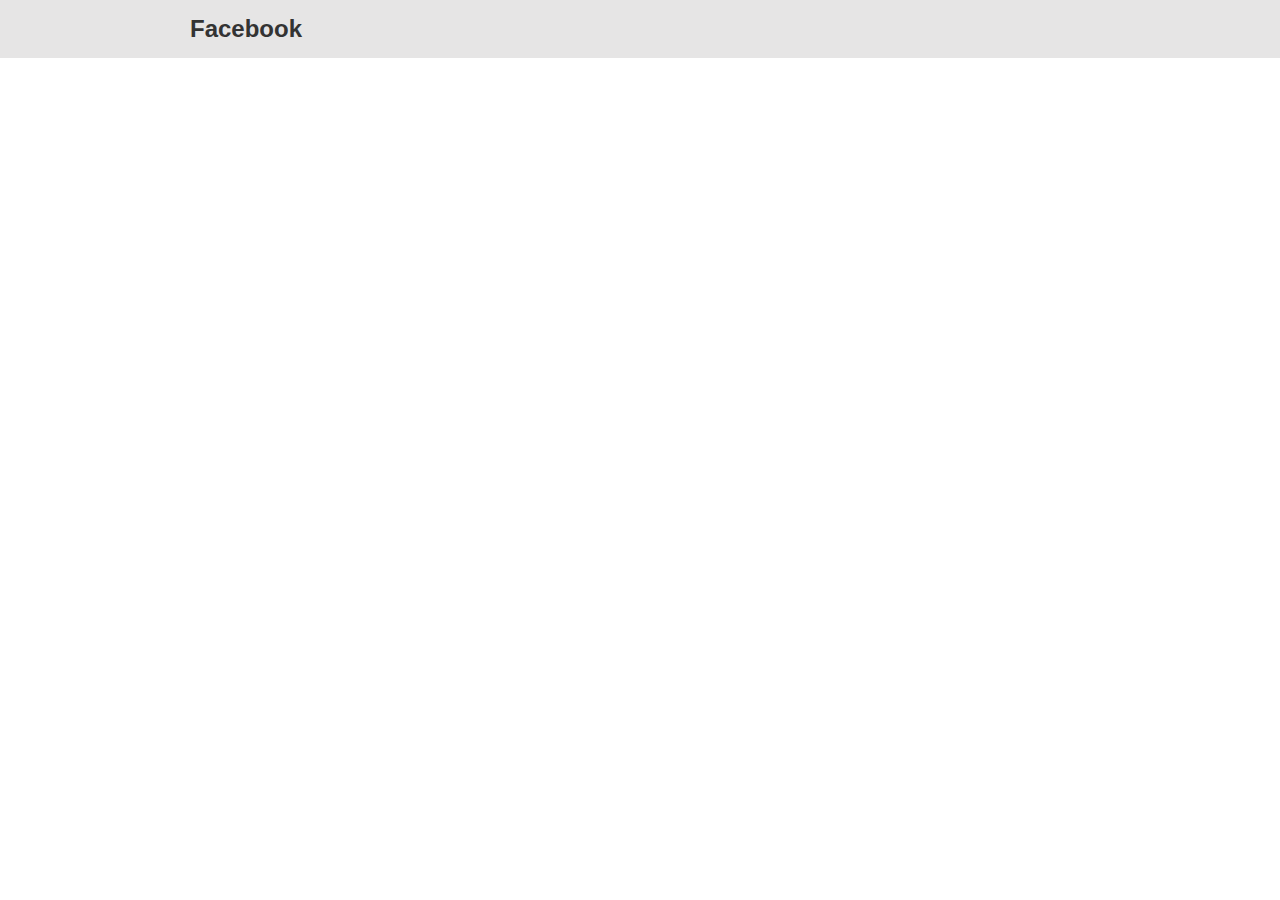
<file: b1_/index.html>
<!DOCTYPE html>
<html lang="en">
<head>
    <meta charset="UTF-8">
    <meta name="viewport" content="width=, initial-scale=1.0">
    <link rel="stylesheet" href="style.css">
    <link rel="stylesheet" href="https://cdnjs.cloudflare.com/ajax/libs/font-awesome/6.4.2/css/all.min.css" integrity="sha512-z3gLpd7yknf1YoNbCzqRKc4qyor8gaKU1qmn+CShxbuBusANI9QpRohGBreCFkKxLhei6S9CQXFEbbKuqLg0DA==" crossorigin="anonymous" referrerpolicy="no-referrer" />
    <title>Document</title>
</head>
<body class="">
    <header class="header">
        <div class="container">
            <a href="#" class="logo">Facebook</a>
            <button class="btn">
                <!-- <i class="fa-solid fa-sun"></i> -->
                <i class="fa-solid fa-moon"></i>
            </button>
        </div>
    </header>
    <script src="main.js"></script>
</body>
</html>
</file>
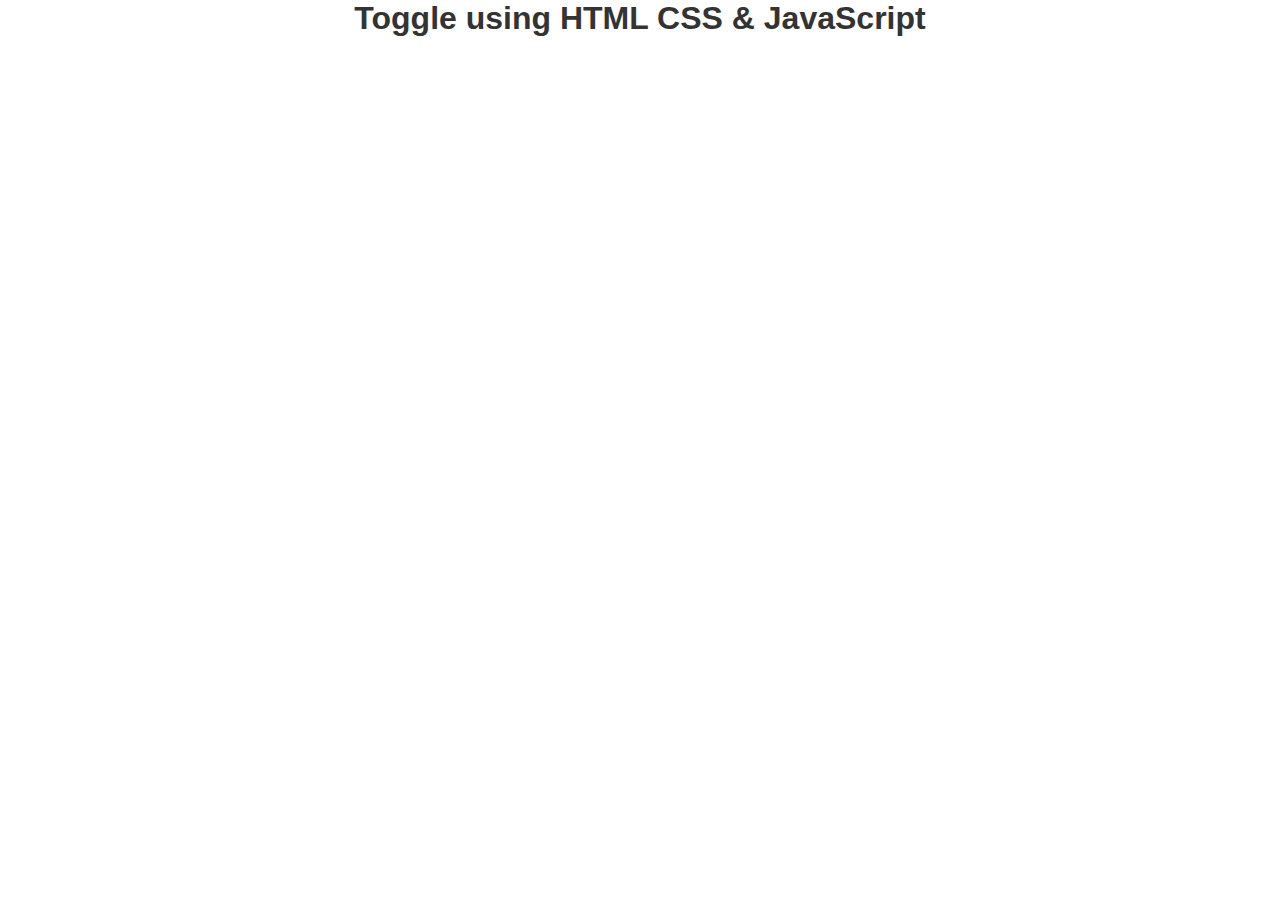
<file: b1__/index.html>
<!DOCTYPE html>
<html lang="en">
<head>
    <meta charset="UTF-8">
    <meta name="viewport" content="width=device-width, initial-scale=1.0">
    <link rel="stylesheet" href="style.css">
    <link rel="stylesheet" href="https://cdnjs.cloudflare.com/ajax/libs/font-awesome/6.4.2/css/all.min.css" integrity="sha512-z3gLpd7yknf1YoNbCzqRKc4qyor8gaKU1qmn+CShxbuBusANI9QpRohGBreCFkKxLhei6S9CQXFEbbKuqLg0DA==" crossorigin="anonymous" referrerpolicy="no-referrer" />
    <title>Document</title>
</head>
<body>
    <h1>Toggle using HTML CSS & JavaScript</h1>
    <!-- <i class="fa-solid fa-sun"></i> -->
    <i class="fa-solid fa-moon" id="toggleDark"></i>


    <script src="main.js" defer></script>
</body>
</html>
</file>
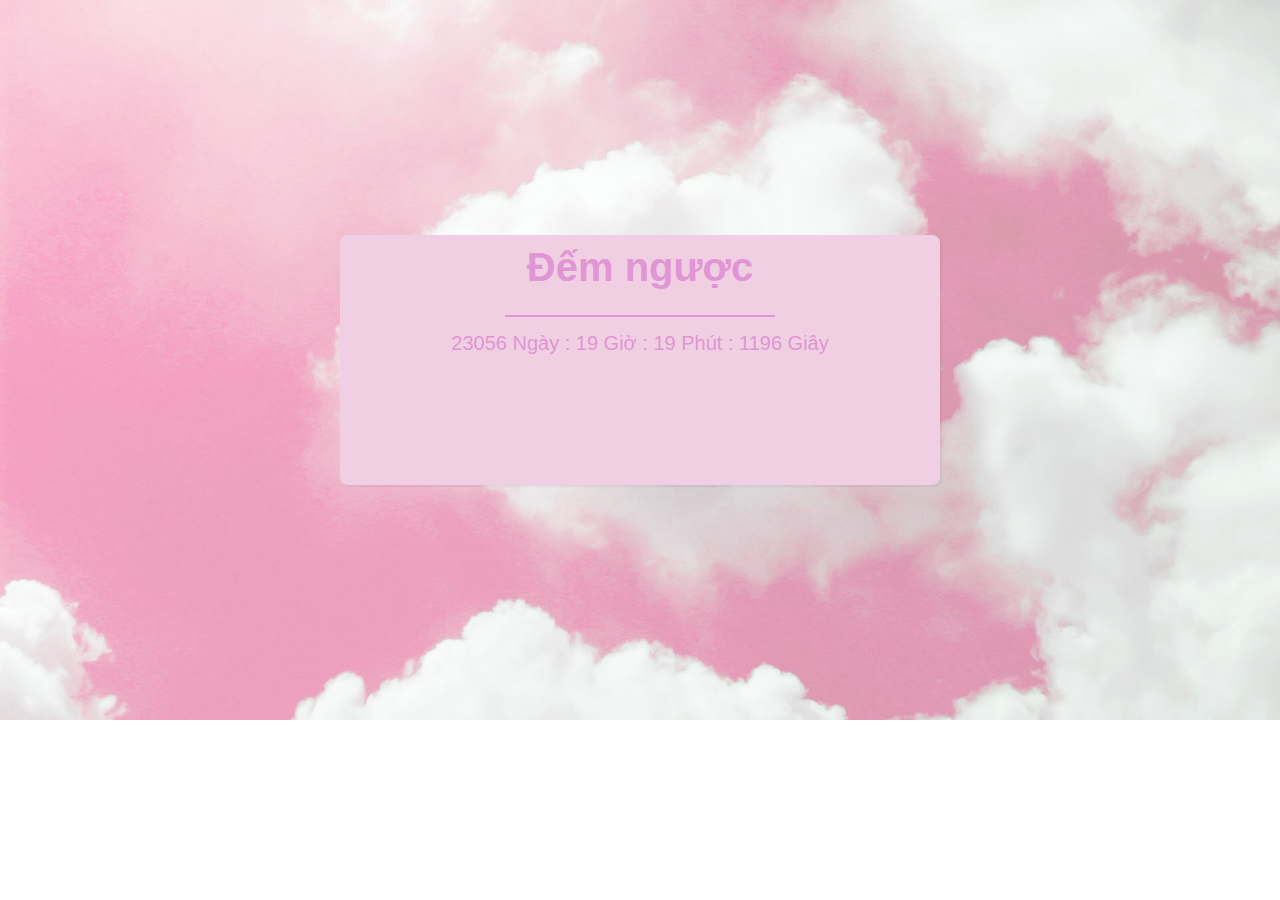
<file: Dem_nguoc/index.html>
<!DOCTYPE html>
<html lang="en">
<head>
    <meta charset="UTF-8">
    <meta name="viewport" content="width=device-width, initial-scale=1.0">
    <link rel="stylesheet" href="style.css">
    <title>Document</title>
</head>
<body>
    <div class="container">
        <h1>Đếm ngược</h1>
        <div id="line"></div>
        <p id="times">
        </p>
    </div>
    <script src="main.js"></script>
</body>
</html>
</file>
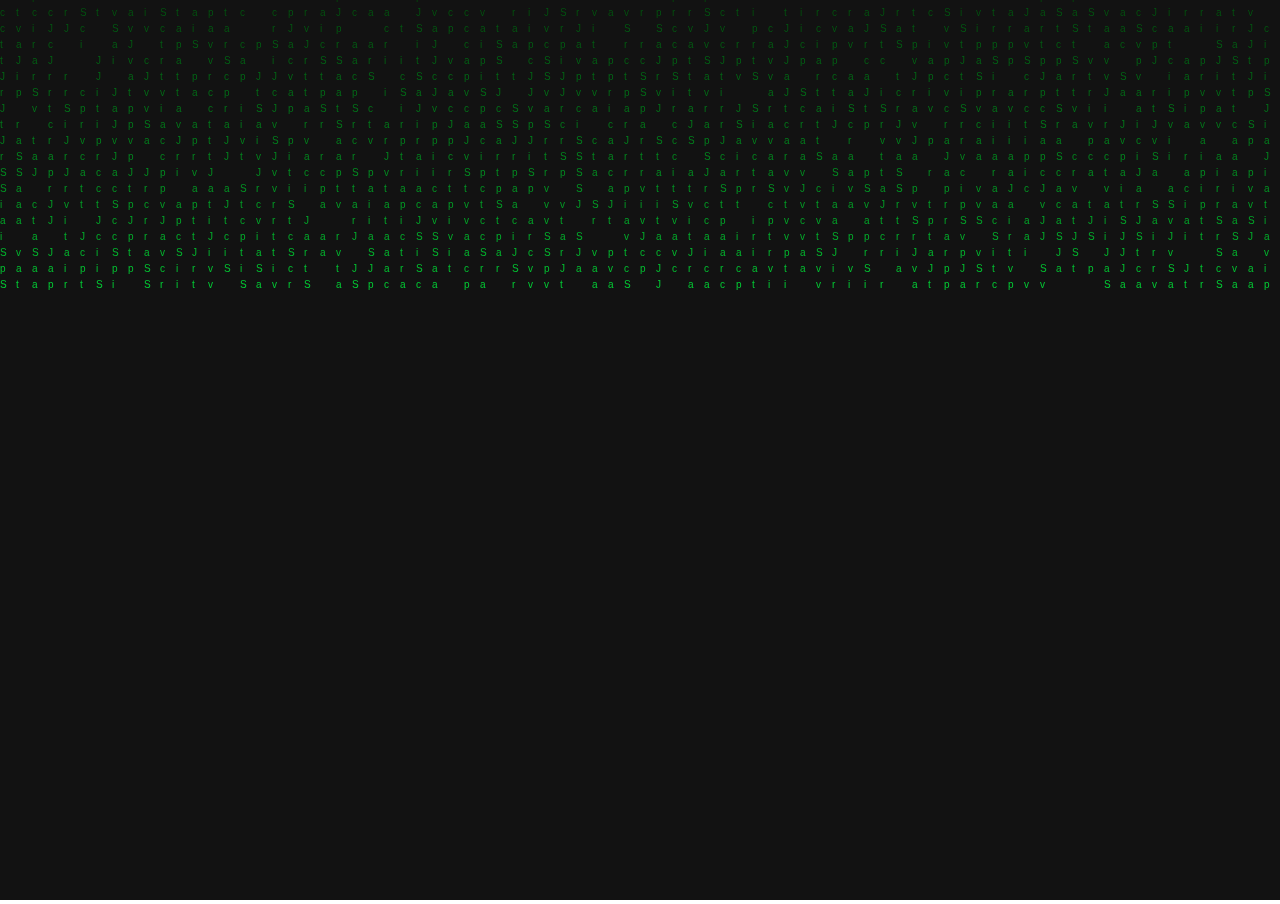
<file: dep/index.html>
<!DOCTYPE html>
<html lang="en">
<head>
    <meta charset="UTF-8">
    <meta name="viewport" content="width=device-width, initial-scale=1.0">
    <link rel="stylesheet" href="style.css">
    <title>Document</title>
</head>
<body>
    <canvas id="canvas" style="background: #2e2d2d;"></canvas>
    <script src="script.js"></script>
</body>
</html>
</file>
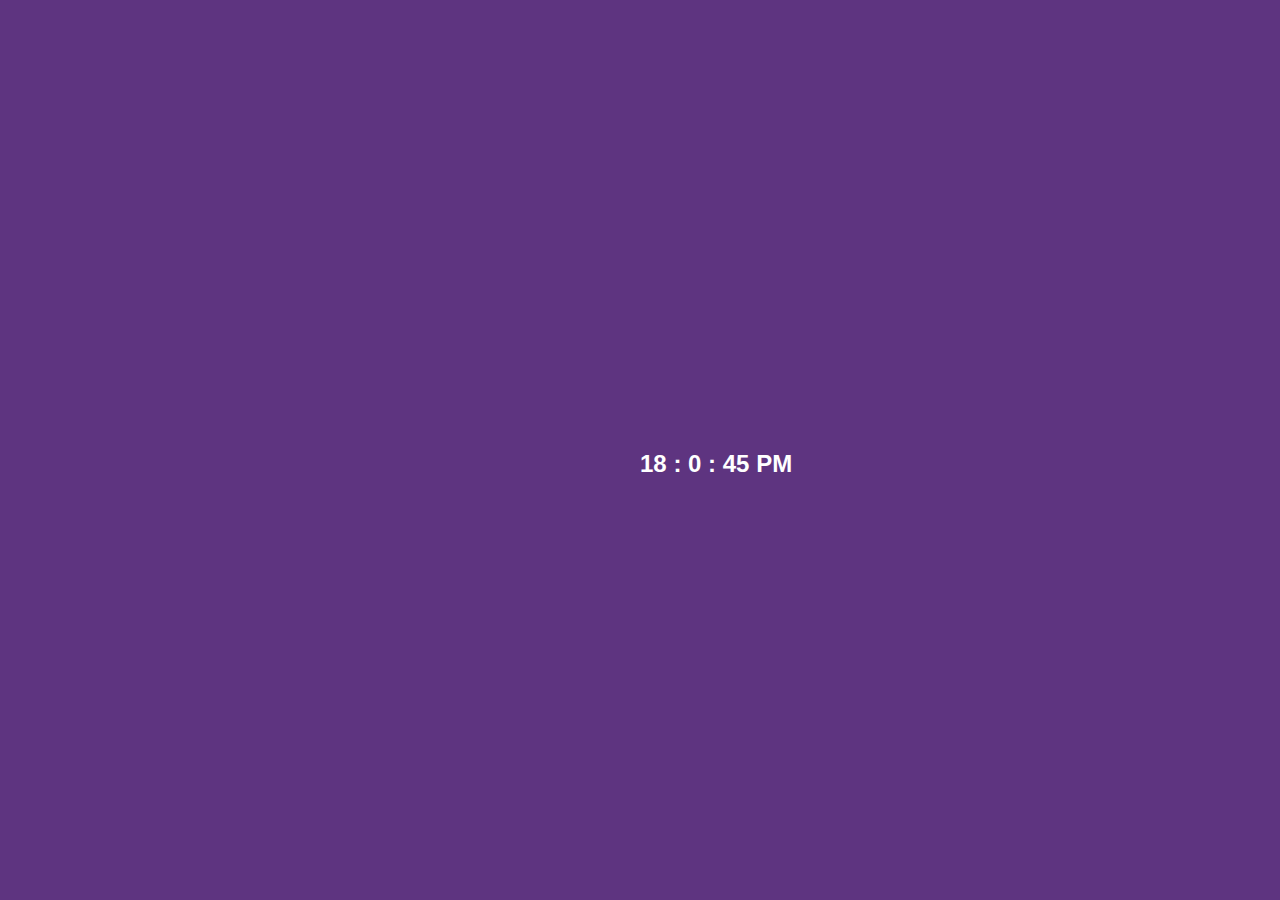
<file: Dong_ho/index.html>
<!DOCTYPE html>
<html lang="en">
<head>
    <meta charset="UTF-8">
    <meta name="viewport" content="width=device-width, initial-scale=1.0">
    <link rel="stylesheet" href="style.css">
    <title>Document</title>
</head>
<body>
    <div class="container">
        <span id="hour">00</span>
        <span>:</span>
        <span id="mintunes">00</span>
        <span>:</span>
        <span id="seconds">00</span>
        <span id="session">AM</span>
    </div>
    <script src="main.js"></script>
</body>
</html>
</file>
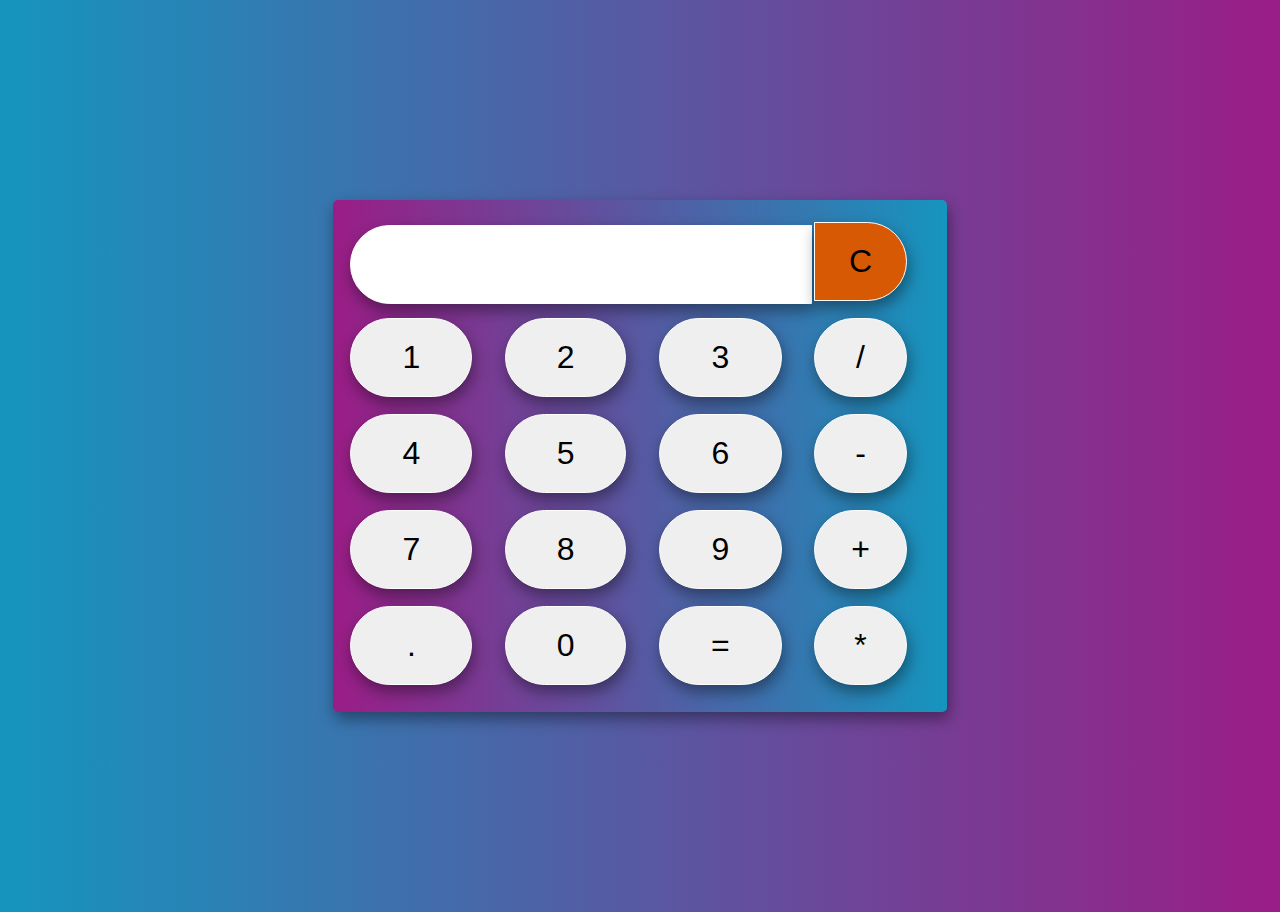
<file: May_tinh/index.html>
<!DOCTYPE html>
<html lang="en">
<head>
    <meta charset="UTF-8">
    <meta name="viewport" content="width=device-width, initial-scale=1.0">
    <link rel="stylesheet" href="style.css">
    <title>Document</title>
</head>
<body>
    <table class="tbl">
        <tr id="flex">
            <td colspan="3"><input type="text" id="result" ></td>
            <td ><input type="button" value="C" id="clear" onclick="crl()"></td>
        </tr>
        <tr>
            <td><input type="button" value="1" id="btn" onclick="Num('1')"></td>
            <td><input type="button" value="2" id="btn" onclick="Num('2')"></td>
            <td><input type="button" value="3" id="btn" onclick="Num('3')"></td>
            <td><input type="button" value="/" id="btn" onclick="Num('/')"></td>
        </tr>
        <tr>
            <td><input type="button" value="4" id="btn" onclick="Num('4')"></td>
            <td><input type="button" value="5" id="btn" onclick="Num('5')"></td>
            <td><input type="button" value="6" id="btn" onclick="Num('6')"></td>
            <td><input type="button" value="-" id="btn" onclick="Num('-')"></td>
        </tr>
        <tr>
            <td><input type="button" value="7" id="btn" onclick="Num('7')"></td>
            <td><input type="button" value="8" id="btn" onclick="Num('8')"></td>
            <td><input type="button" value="9" id="btn" onclick="Num('9')"></td>
            <td><input type="button" value="+" id="btn" onclick="Num('+')"></td>
        </tr>
        <tr>
            <td><input type="button" value="." id="btn" onclick="Num('.')"></td>
            <td><input type="button" value="0" id="btn" onclick="Num('0')"></td>
            <td><input type="button" value="=" id="btn" onclick="Equal()"></td>
            <td><input type="button" value="*" id="btn" onclick="Num('*')"></td>
        </tr>
    </table>

    <script src="main.js"></script>
</body>
</html>
</file>
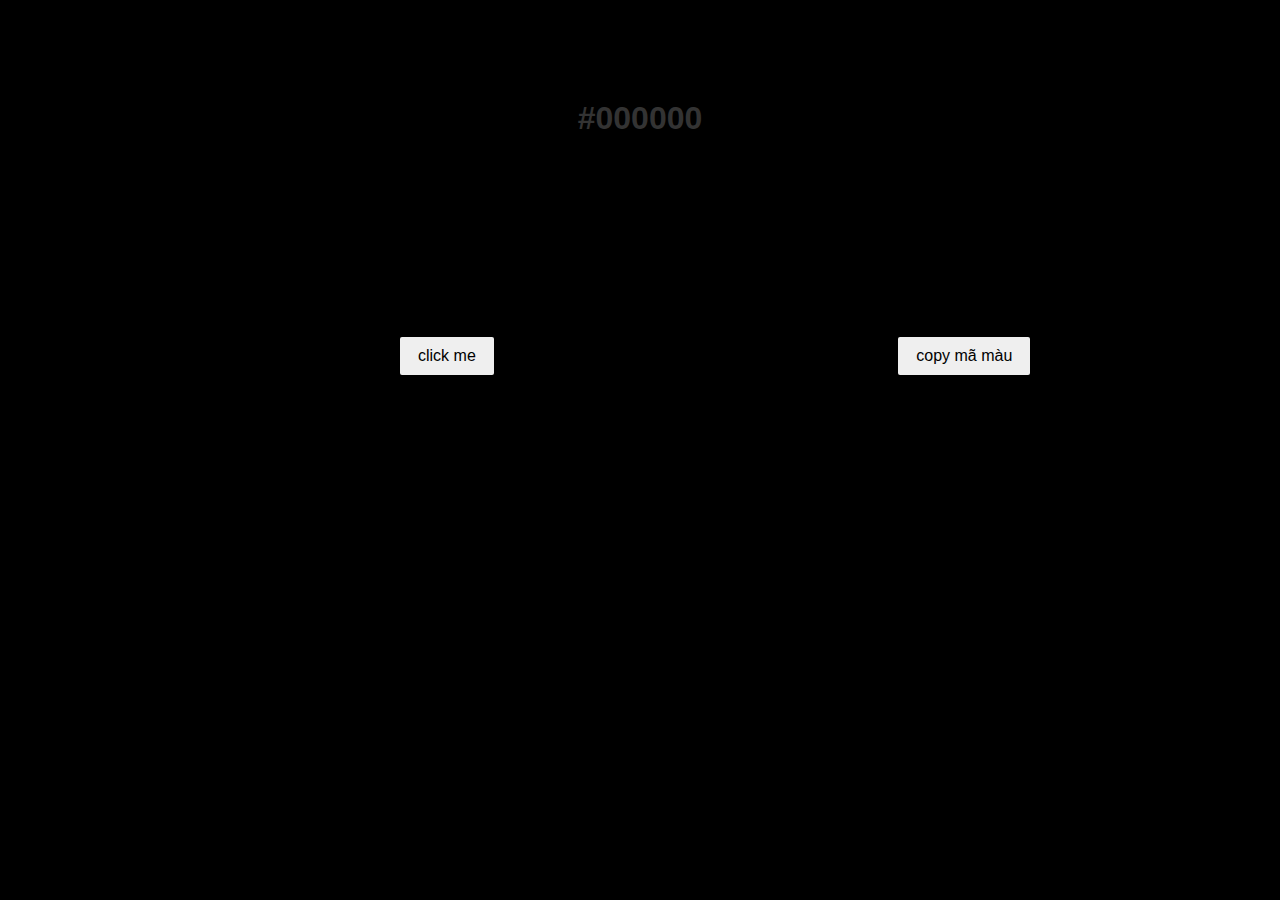
<file: ran_dom_hex/index.html>
<!DOCTYPE html>
<html lang="en">
<head>
    <meta charset="UTF-8">
    <meta name="viewport" content="width=device-width, initial-scale=1.0">
    <link rel="stylesheet" href="style.css">
    <title>Document</title>
</head>
<body>
    <h1 id="text">#000000</h1>
    <button id="ahi">click me</button>
    <button id="copy">copy mã màu</button>




    <script src="script.js"></script>
</body>
</html>
</file>
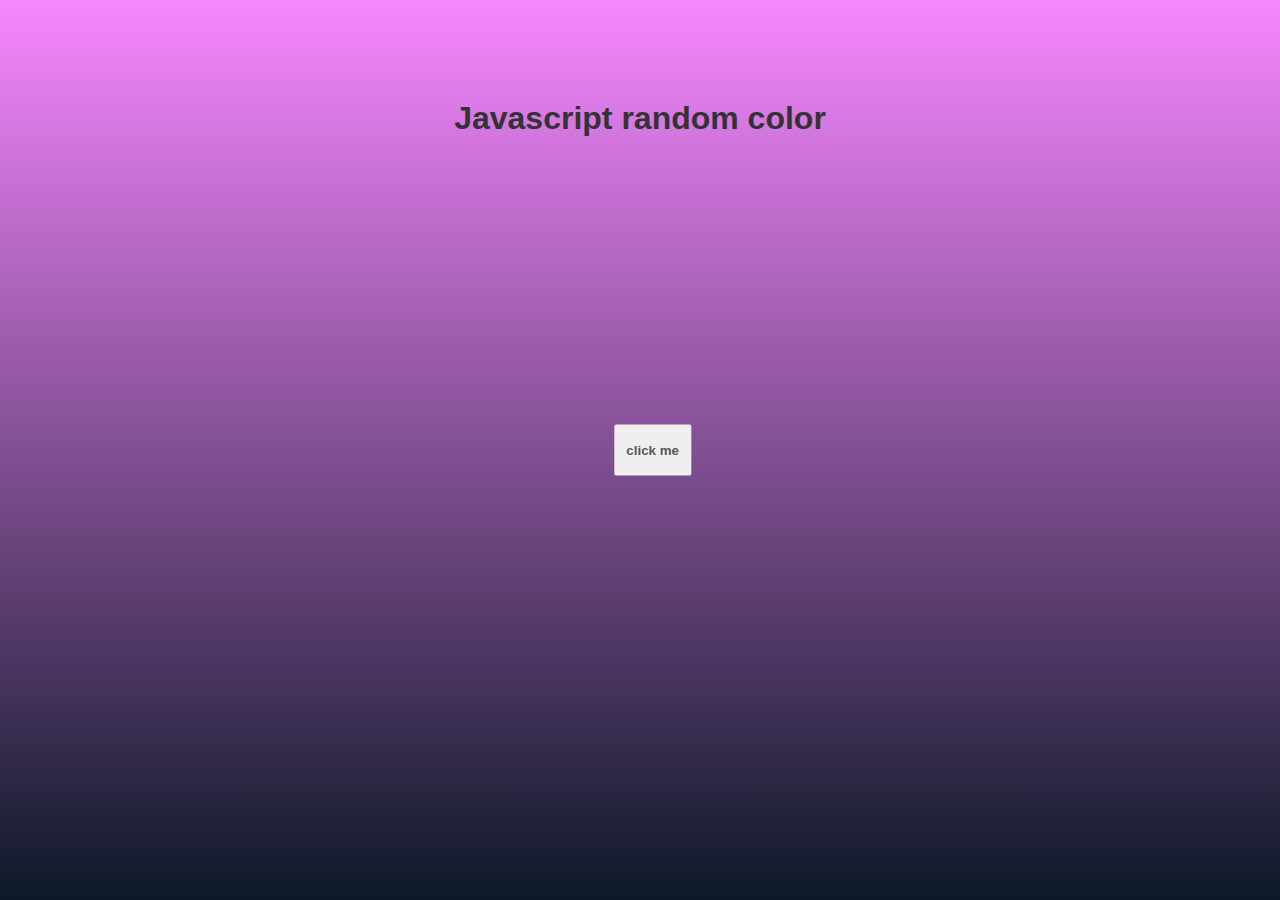
<file: random_color/index.html>
<!DOCTYPE html>
<html lang="en">
<head>
    <meta charset="UTF-8">
    <meta name="viewport" content="width=device-width, initial-scale=1.0">
    <link rel="stylesheet" href="style.css">
    <title>Document</title>
</head>
<body>
    <h1>Javascript random color</h1>
    <button id="result">click me</button>
    <script src="script.js"></script>
</body>
</html>
</file>
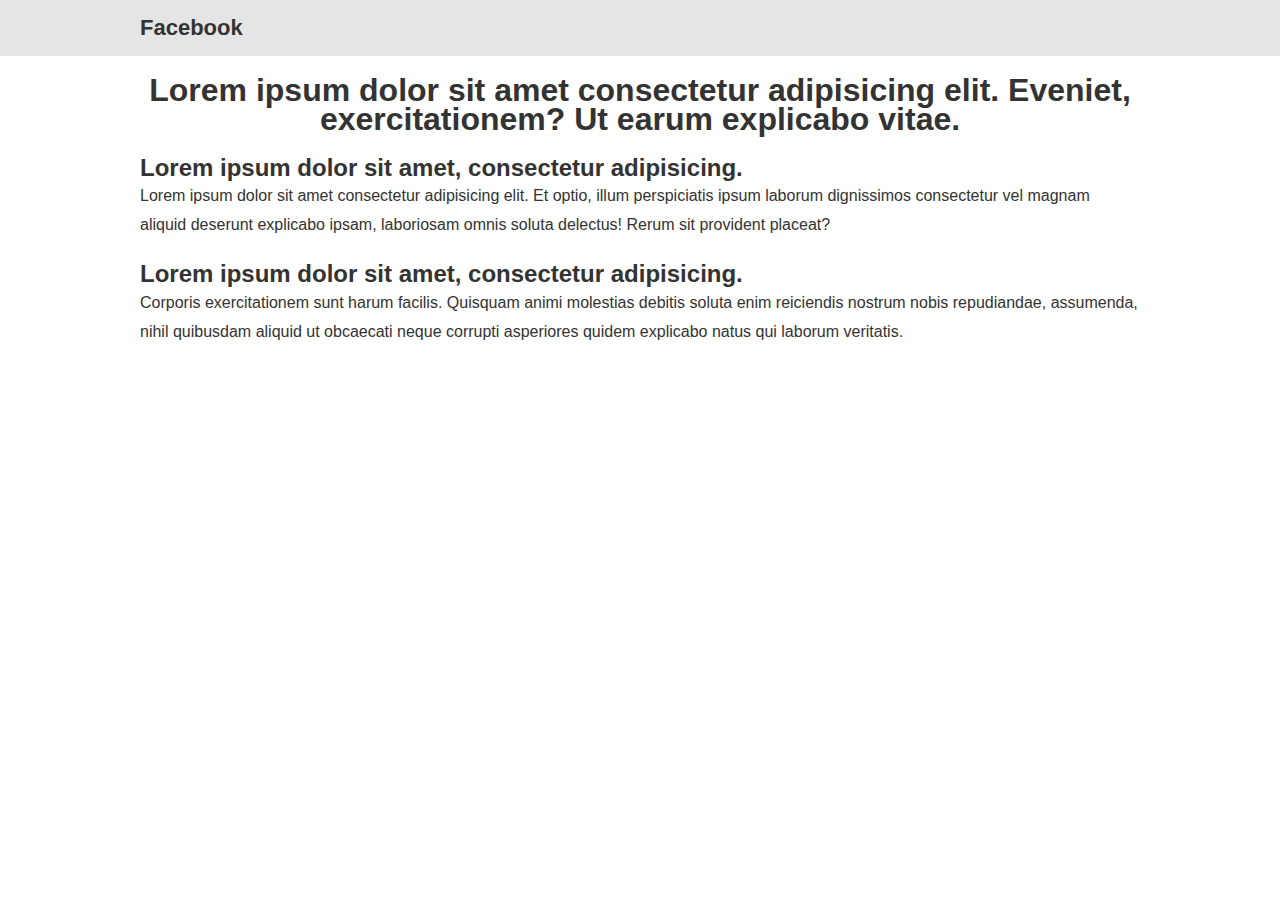
<file: Sang_toi/index.html>
<!DOCTYPE html>
<html lang="en">
<head>
    <meta charset="UTF-8">
    <meta name="viewport" content="width=device-width, initial-scale=1.0">
    <link rel="stylesheet" href="style.css">
    <link rel="stylesheet" href="https://cdnjs.cloudflare.com/ajax/libs/font-awesome/6.4.2/css/all.min.css" integrity="sha512-z3gLpd7yknf1YoNbCzqRKc4qyor8gaKU1qmn+CShxbuBusANI9QpRohGBreCFkKxLhei6S9CQXFEbbKuqLg0DA==" crossorigin="anonymous" referrerpolicy="no-referrer" />
    <title>Dard mode</title>
</head>
<body class="">
    <div id="wrapper">
        <div id="header">
            <div class="container">
                <a href=" " id="logo">Facebook</a>
                <button id="switch-mode">
                    <!-- <i class="fa-solid fa-sun"></i> -->
                    <i class="fa-solid fa-moon"></i>
                </button>
            </div>
        </div>
        <div id="content" class="container_1">
            <h1>Lorem ipsum dolor sit amet consectetur adipisicing elit. Eveniet, exercitationem? Ut earum explicabo vitae.</h1>
            <h2>Lorem ipsum dolor sit amet, consectetur adipisicing.</h2>
            <p>Lorem ipsum dolor sit amet consectetur adipisicing elit. Et optio, illum perspiciatis ipsum laborum dignissimos consectetur vel magnam aliquid deserunt explicabo ipsam, laboriosam omnis soluta delectus! Rerum sit provident placeat?</p>
            <h2>Lorem ipsum dolor sit amet, consectetur adipisicing.</h2>
            <p>Corporis exercitationem sunt harum facilis. Quisquam animi molestias debitis soluta enim reiciendis nostrum nobis repudiandae, assumenda, nihil quibusdam aliquid ut obcaecati neque corrupti asperiores quidem explicabo natus qui laborum veritatis.</p>

        </div>
    </div>




    <script src="main.js"></script>
</body>
</html>
</file>
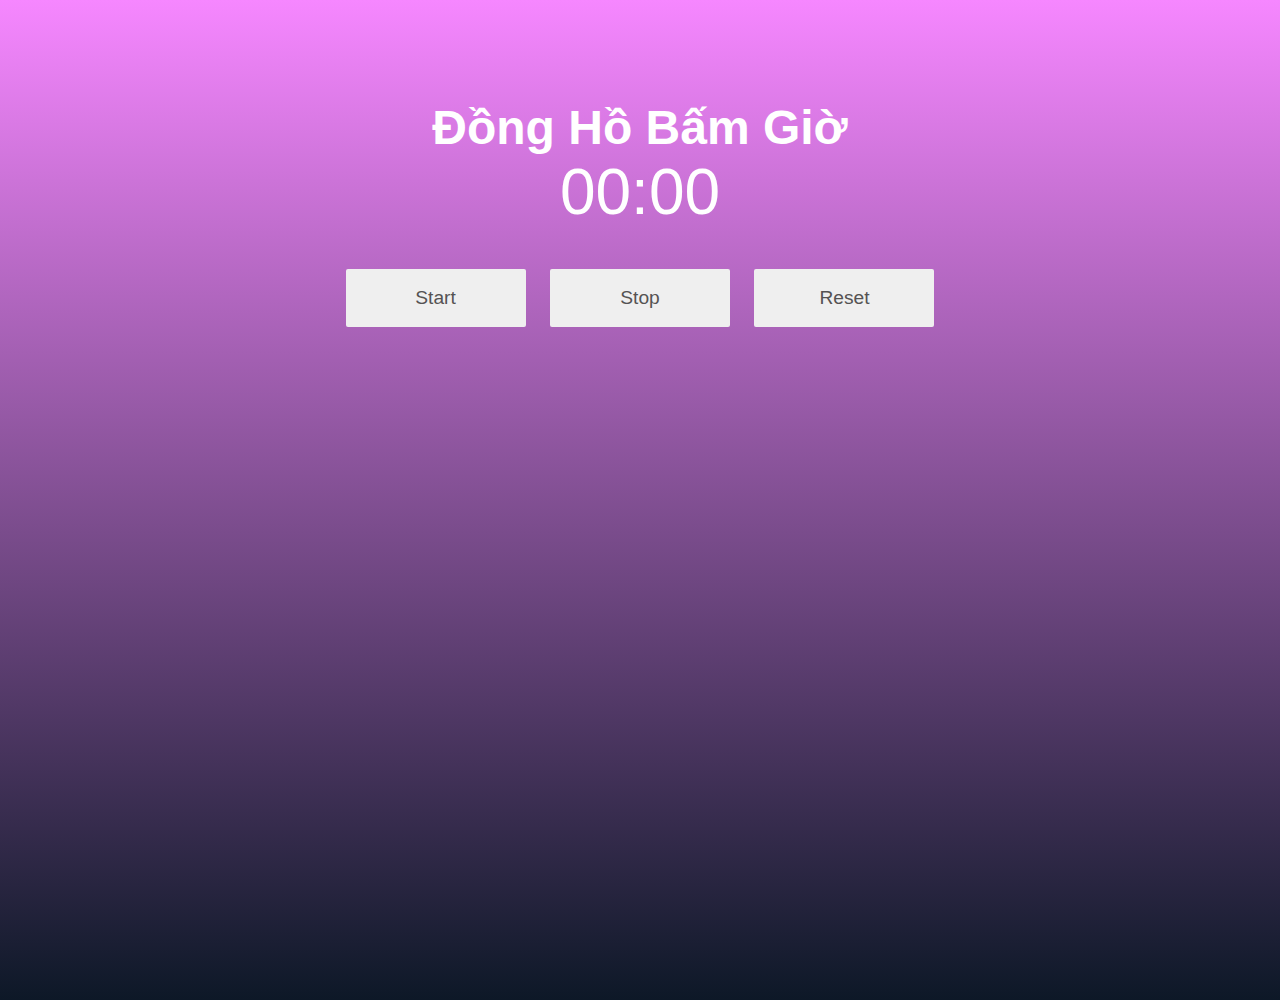
<file: Stopwatch/index.html>
<!DOCTYPE html>
<html lang="en">
<head>
    <meta charset="UTF-8">
    <meta name="viewport" content="width=device-width, initial-scale=1.0">
    <link rel="stylesheet" href="style.css">
    <title>Document</title>
</head>
<body>
    <div class="container">
        <h1>Đồng Hồ Bấm Giờ</h1>
        <p><span id="second">00</span>:<span id="tens">00</span></p>
        <button id="start">Start</button>
        <button id="stop">Stop</button>
        <button id="reset">Reset</button>
    </div>
    <script src="script.js"></script>
</body>
</html>
</file>
<file: b1_/style.css>
* {
    margin: 0;
    padding: 0;
    box-sizing: border-box;
    text-decoration: none;
}
html {
    color: #333;
    font-family: 'Roboto', sans-serif;
}
.header {
    background-color: #e6e5e5; 
}
.container {
    max-width: 900px;
    display: flex;
    justify-content: space-between;
    margin: 0 auto; 
    align-items: center;
    padding: 15px 0;
}
.logo {
    font-size: 24px;
    font-weight: 600;
    color: #333;
}
.btn {
    outline: none;
    border: none;
    background-color: #e6e5e5; 
    font-weight: 600;
    cursor: pointer;
}
i {
    color: #333;
    font-size: 34px;
}
/* giao diện tối */
body.dark {
    background: #000;
    color: #fff;
}
body.dark .header {
    background: #3f3e3e;
}
body.dark .logo {
    color: #fff;
}
body.dark .btn {
    background: #3f3e3e;
}
body.dark i {
    color: #fff;
}
</file>
<file: b1__/style.css>
* {
    margin: 0;
    padding: 0;
    box-sizing: border-box;
    text-decoration: none;
}
html {
    color: #333;
    font-family: 'Roboto', sans-serif;
}
i {
    font-size: 50px;
    cursor: pointer;
    position: absolute;
    top: 50%;
    left: 50%;
    transform: translate(-50%,-50%);
}
h1 {
    text-align: center;
    font-size: 2em;

}
</file>
<file: Dem_nguoc/style.css>
* {
    margin: 0;
    padding: 0;
    box-sizing: border-box;
    text-decoration: none;
}
html {
    color: #333;
    font-family: 'Roboto', sans-serif;
}
body {
    background: url('img/hi1.jpg') no-repeat ;
    background-size: cover;
}
.container {
    background-color: #f0cfe3;
    width: 600px;
    height: 250px;
    white-space: nowrap;
    color: #e095d4;
    font-size: 20px;
    position: absolute;
    top: 40%;
    left: 50%;
    transform: translate(-50%,-50%);
    text-align: center;
    border-radius: 8px;
    box-shadow: 2px 2px 2px rgba(0, 0,0,0.05);
}
#line {
    border: none;
    width: 45%;
    border: 1px solid #e095d4;
    margin: 15px auto;
}
h1 {
    margin: 10px 0 25px;
}
</file>
<file: dep/style.css>
* {
    margin: 0;
    padding: 0;
    box-sizing: border-box;
    overflow: hidden;
}
html {
    color: #333;
    font-family: 'Roboto', sans-serif;
}
</file>
<file: Dong_ho/style.css>
* {
    margin: 0;
    padding: 0;
    box-sizing: border-box;
    text-decoration: none;
}
html {
    color: #333;
    font-family: 'Roboto', sans-serif;
}
body {
    background: #5e3480;
}
.container {
    position: absolute;
    top: 50%;
    left: 50%;
    color: #fff;
    font-weight: 600;
    font-size: 24px;
    transform: rotate(-50%,-50%);
}
</file>
<file: May_tinh/style.css>
* {
    margin: 0;
    padding: 0;
    box-sizing: border-box;
    text-decoration: none;
}
html {
    color: #333;
    font-family: 'Roboto', sans-serif;
}
input {
    outline: none;
    cursor: pointer;
}
body {
    background: linear-gradient(to left,#9a1d86, #1595be);
}
.tbl {
    /* width: 500px; */
    background: linear-gradient(to right,#9a1d86, #1595be);
    margin: 200px auto;
    padding: 15px;
    box-shadow:  2px 7px 15px rgba(0,0,0,0.4);
    border-radius: 5px;
}
td {
    text-align: center;
}
input[type="text"] {
    padding: 20px;
    width: 100%;
    border-top-left-radius: 50px;
    border-bottom-left-radius: 50px;
    border: 1px solid #fff;
    font-size: 2em;
    box-shadow:  2px 7px 15px rgba(0,0,0,0.4);
    cursor: text;
}
input[type="button"] {
    padding: 20px;
    width: 80%;
    font-size: 2em;
    border-radius: 50px;
    border: 1px solid #fff;
    margin: 5px 50px 10px 0;
    box-shadow:  2px 7px 15px rgba(0,0,0,0.4);
    transition: 0.3s all;
}
input[type="button"]:hover {
    background-color: #e9e8e8;
}
#clear {
    border-top-left-radius: 0px;
    border-bottom-left-radius: 0px;
    background-color: #d85904;
}
</file>
<file: ran_dom_hex/style.css>
* {
    margin: 0;
    padding: 0;
    box-sizing: border-box;
    overflow: hidden;
}
html {
    color: #333;
    font-family: 'Roboto', sans-serif;
}
#text {
    text-align: center;
    margin-top: 100px;
}
button {
    margin: 200px 0 0 400px;
    border: none;
    padding: 10px 18px;
    font-size: 16px;
    border-radius: 2px;
    cursor: pointer;
    transition: all 0.3s;
}
button:hover {
    background-color: #726c6c;
}
</file>
<file: random_color/style.css>
* {
    margin: 0;
    padding: 0;
    box-sizing: border-box;
    overflow: hidden;
}
html {
    color: #333;
    font-family: 'Roboto', sans-serif;
}
body {
    height: 100vh;
    background: linear-gradient(rgb(246, 135, 255) 0%, rgb(13, 24, 39) 100%);
}
h1 {
    text-align: center;
    margin-top: 100px;
}
button {
    position: absolute;
    top: 50%;
    left: 45%;
    transform: translate(50%,-50%);
    border: none;
    padding: 18px 12px;
    cursor: pointer;
    border-radius: 2px;
    color: #5a5757;
    font-weight: 600;
    transition: all 0.3s;
}
button:hover {
    background-color: #8f8e8e;
}
</file>
<file: Sang_toi/style.css>
* {
    margin: 0;
    padding: 0;
    box-sizing: border-box;
}
html {
    color: #333;
    font-family: 'Roboto', sans-serif;
}
/* #wrapper {
    max-width: 1200px;  
    margin: 0 auto;  
} */
#header {
    background-color: #e6e5e5; 
    padding: 15px 0;
}
#switch-mode {
    outline: none;
    border: none;
    background-color: #e6e5e5;
    cursor: pointer;
}
i {
    font-size: 32px;
}
.container {
    max-width: 1000px;  
    margin: 0 auto;  
    display: flex;
    justify-content: space-between;
    align-items: center;
}
.container_1 {
    max-width: 1000px;  
    margin: 0 auto;  
}
#logo {
    color: #333;
    text-decoration: none;
    font-size: 22px;
    font-weight: 600;
}
#content {
    margin-top: 20px;
    line-height: 1.8rem;
}
#content h1{
    text-align: center;
}
#content h2{
    margin-top: 20px;
}
/* Xây dựng phiên bản giao diện tối */
body.dark {
    background: #000;
    color: #fff;
}
body.dark #header {
    background: #3f3e3e;
}
body.dark #switch-mode {
    background: #3f3e3e;
    color: #fff;
}
body.dark #logo {
    color: #fff;
}
</file>
<file: Stopwatch/style.css>
* {
    margin: 0;
    padding: 0;
    box-sizing: border-box;
}
html {
    color: #333;
    font-family: 'Roboto', sans-serif;
}
body {
    height: 100vh;
    background: linear-gradient(rgb(246, 135, 255) 0%, rgb(13, 24, 39) 100%);
}
.container {
    margin: 100px auto;
    text-align: center;
    /* background: rgb(209,73,219);
    background: linear-gradient(0deg, rgba(209,73,219,1) 11%, rgba(210,98,232,1) 51%, rgba(219,132,222,1) 81%); */
    /* width: 500px;
    height: 300px; */
    /* border-radius: 4px; */
    /* box-shadow: 2px 2px 2px rgba(0,0,0,0.09); */
}
h1 {
    font-size: 3em;
    color: #fff;
}
p {
    font-size: 4em;
    color: #fff;
}
button {
    border: none;
    padding: 18px 10px;
    font-size: 1.2em;
    width: 180px;
    margin: 40px 10px;
    cursor: pointer;
    border-radius: 2px;
    color: #555353;
    font-weight: 500;
    transition: all 0.3s;
}
button:hover {
    background-color: #c2bcbc;
}
</file>
